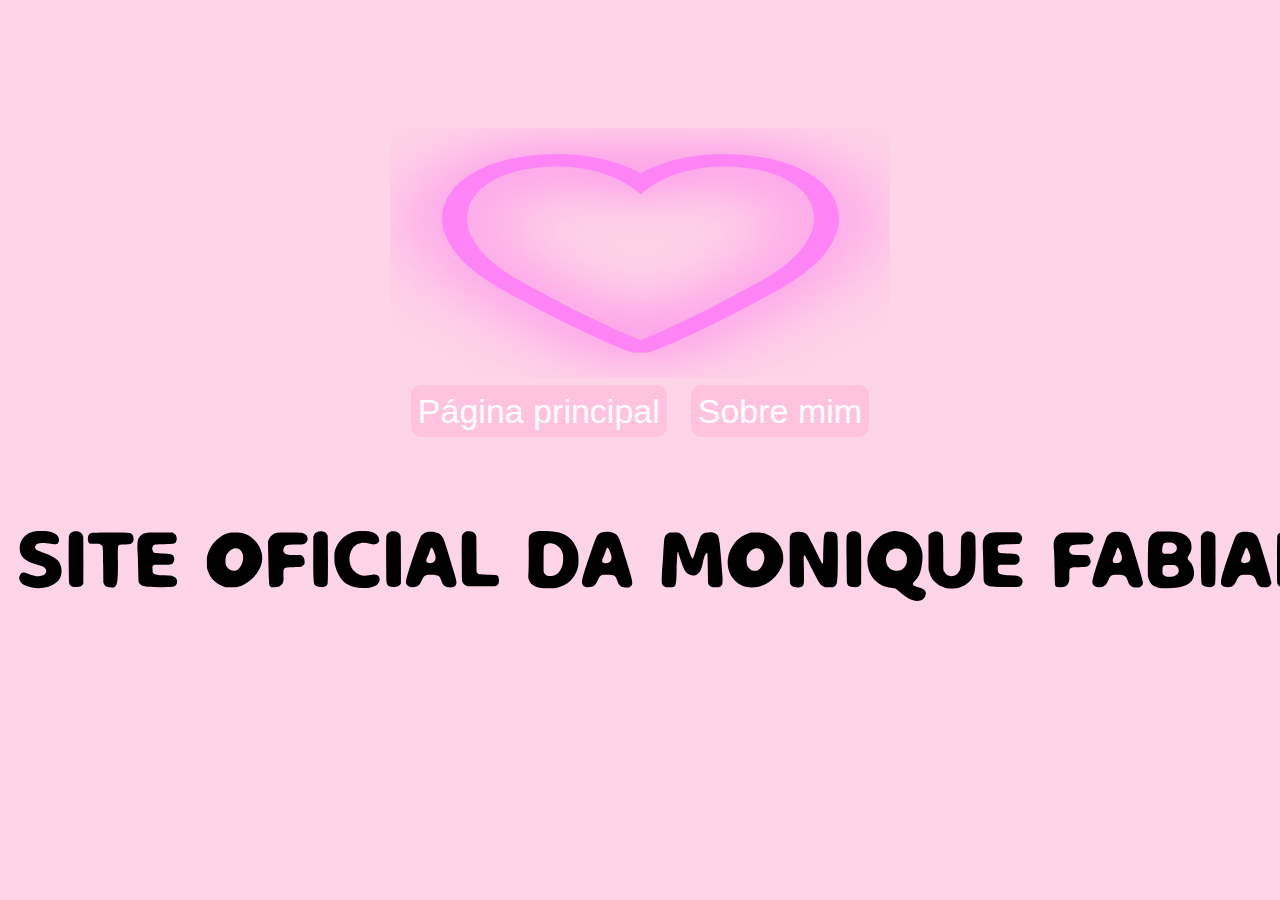
<file: index.html>
<!DOCTYPE html>
<html>

<head>
  <title>Site da 𝕄𝕠𝕟𝕚𝕢𝕦𝕖 🧁🍭</title>
  <link href="style.css" rel="stylesheet" type="text/css" />
  <link href="/img/logo.png" rel="icon">
</head>

<body>
  <div class="all">
     <a href="/">
      <img src="img/logo-1.png" height="100" width="200" class="logo-header" title="que foi?">
    </a>
    <div class="button-align">
      <a class="button-header" href="/principal" title="clica logo">Página principal</a>
      <a class="button-header" href="/sobre" title="owo">Sobre mim</a>
    </div>
    <img class="textolegal" src="img/TEXTOLEGAL.svg" height="70px" width="1346px">
  </div>
</body>

</html>
</file>
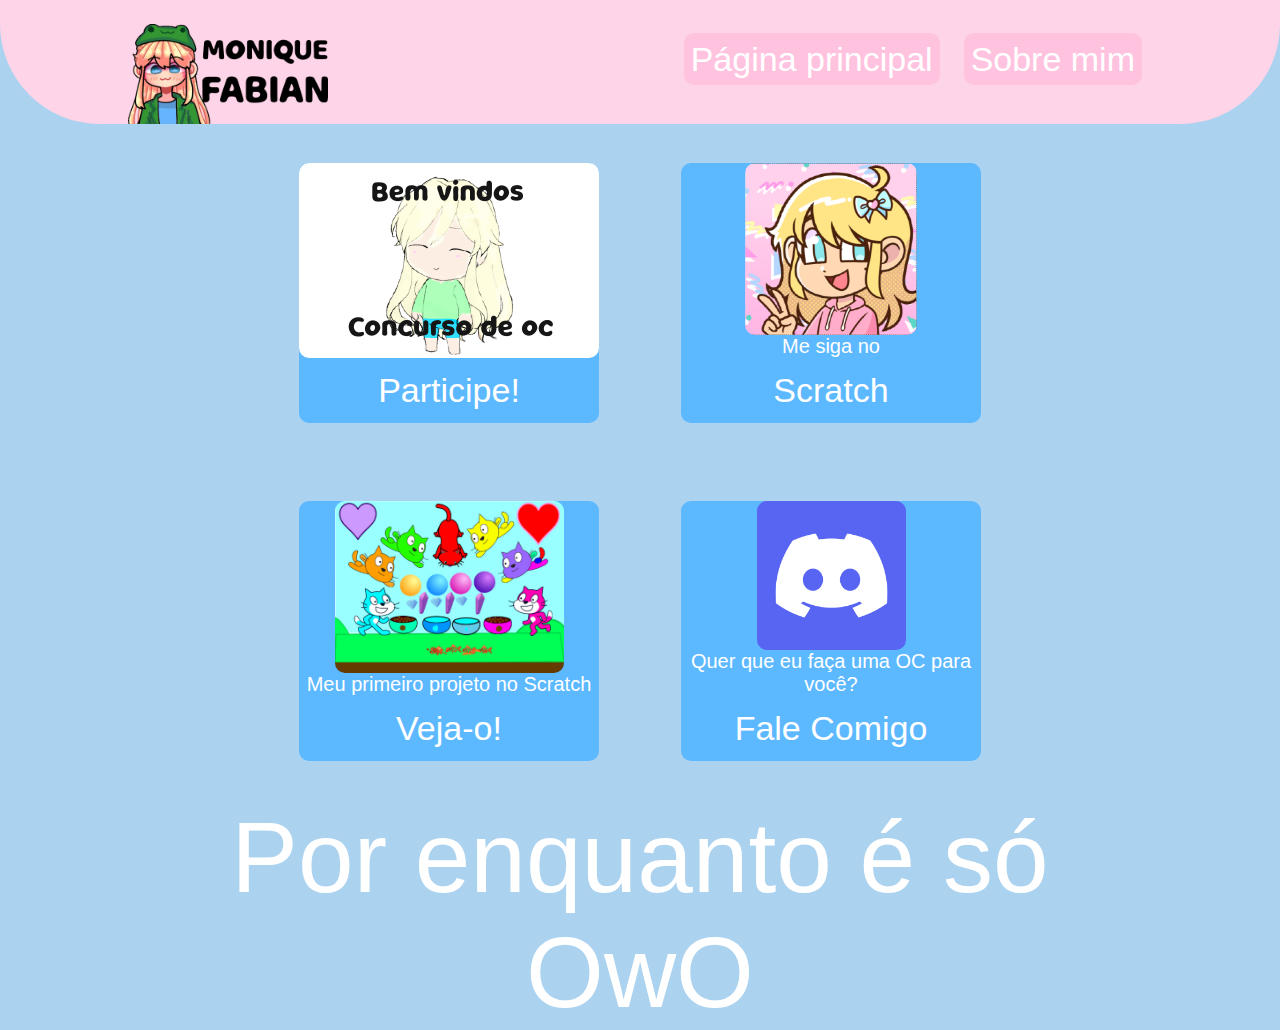
<file: principal/index.html>
<!DOCTYPE html>
<html lang="pt_BR">

<head>
  <title>𝕄𝕠𝕟𝕚𝕢𝕦𝕖 𝔽𝕒𝕓𝕚𝕒𝕟 - Página Principal</title>
  <link href="style.css" rel="stylesheet" type="text/css" />
  <link href="img/logo.png" rel="icon">
</head>

<body>
  <header class="header">
    <a href="/">
      <img src="img/logo-1.png" height="100" width="200" class="logo-header">
    </a>
    <div class="button-align">
      <a class="button-header" href="/principal">Página principal</a>
      <a class="button-header" href="/sobre">Sobre mim</a>
    </div>
  </header>
<div class="all">
  <div class="container">
    <img src="img/concurso-de-oc.jpg" class="img">
    <a href="https://scratch.mit.edu/projects/682896850/" class="button-body">Participe!</a>
  </div>
  <div class="container">
    <img src="img/logo-scratch.png" height="172" width="172" class="img">
    <h class="text">Me siga no</h>
    <a href="https://scratch.mit.edu/users/MoniqueOwO" class="button-body">Scratch</a>
  </div>
  <div class="container">
    <img src="img/projeto.jpg" height="172" width="229" class="img">
    <h class="text">Meu primeiro projeto no Scratch</h>
    <a href="https://scratch.mit.edu/projects/411404304/" class="button-body">Veja-o!</a>
  </div>
  <div class="container">
    <img src="img/discord.png" height="149px" width="149" class="img">
    <h class="text">Quer que eu faça uma OC para você?</h>
    <a class="button-body" title="●ω●Monique●ω●#8321 (Tag do Discord)">Fale Comigo</a>
  </div>
  <h class="title">Por enquanto é só OwO</h>
</div>
</body>

</html>
</file>
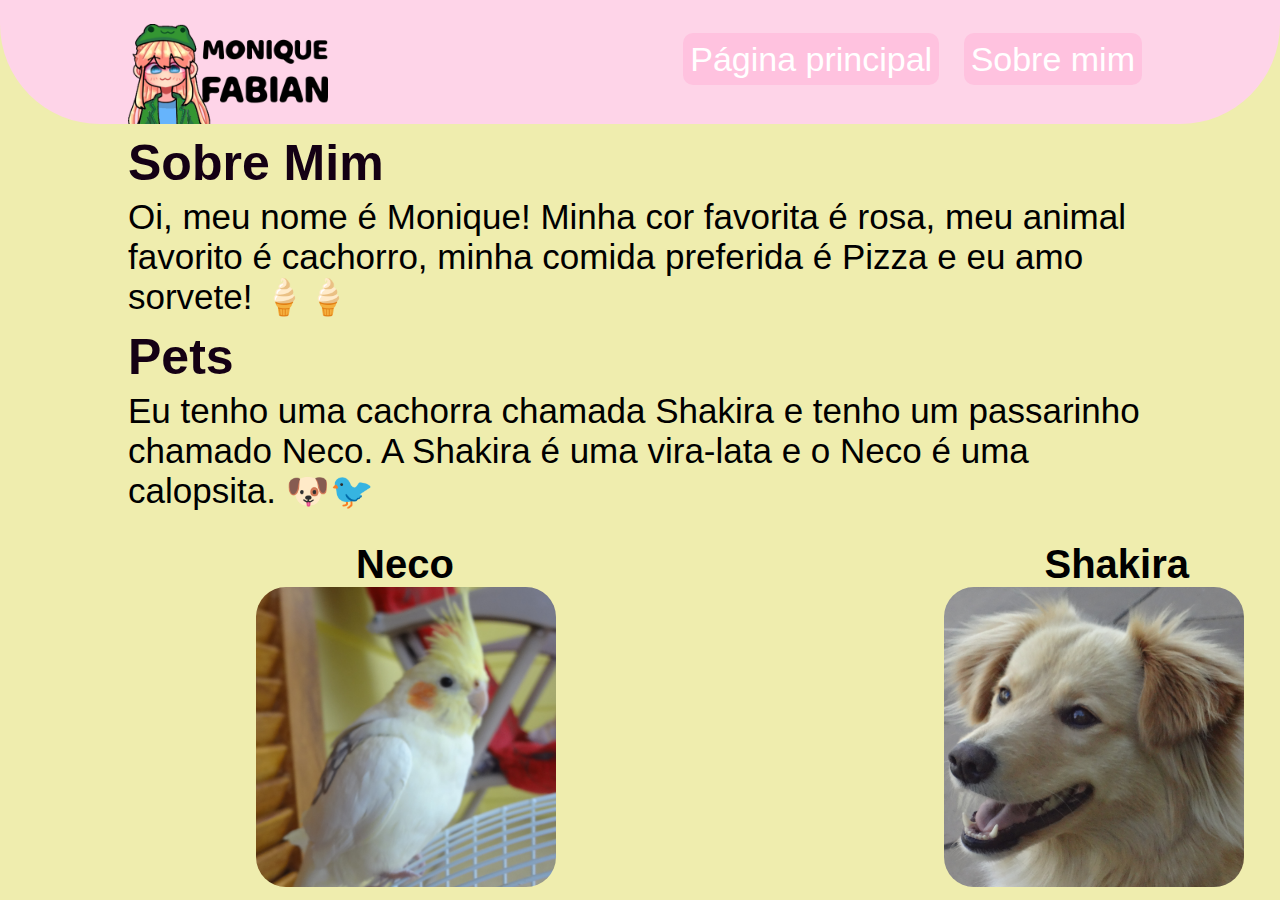
<file: sobre/index.html>
<!DOCTYPE html>
<html>

<head>
  <title>𝕄𝕠𝕟𝕚𝕢𝕦𝕖 𝔽𝕒𝕓𝕚𝕒𝕟 - Sobre</title>
  <link href="style.css" rel="stylesheet" type="text/css" />
  <link href="img/logo-1.png" rel="icon">
</head>

<body>
  <header class="header">
    <a href="/">
      <img src="img/logo.png" height="100" width="200" class="logo-header">
    </a>
    <div class="button-align">
      <a class="button-header" href="/principal">Página principal</a>
      <a class="button-header" href="/sobre">Sobre mim</a>
    </div>
  </header>
  <h class="title">Sobre Mim</h>
  <h class="text">Oi, meu nome é Monique! Minha cor favorita é rosa, meu animal favorito é cachorro, minha comida preferida é Pizza e eu amo sorvete! 🍦🍦</h>
  <h class="title">Pets</h>
  <h class="text">Eu tenho uma cachorra chamada Shakira e tenho um passarinho chamado Neco. A Shakira é uma vira-lata e o Neco é uma calopsita. 🐶🐦  </h>
  <div class="animal-align-neco">
    <h class="animal">Neco</h>
    <img class="img" src="img/neco.jpg" height="300" width="300">
  </div>
  <div class="animal-align-shaki">
    <h class="animal">Shakira</h>
    <img class="img" src="img/shakira.jpg" height="300" width="300"></img>
  </div>
</file>
<file: style.css>
body{
  margin: 0;
  background: #FED4E8;
  text-align: center;
}
.logo-header{
  height: 250px;
  width: 500px;
  transition: all 0.2s ease-in-out;
}
.logo-header:hover{
  opacity: 0.8;
}
.logo-header:active{
  opacity: 0.3;
}
.button-align{
  margin-top: 10px;
  display: block;
}
.button-header {
  background: rgb(255, 194, 223);
  font-size: 34px;
  font-family: sans-serif;
  border-radius: 10px;
  margin: 10px;
  cursor: pointer;
  color: #fff;
  transition: all 0.2s ease-in-out;
  padding: 7px;
  text-decoration: none;
}
.button-header:hover{
  background: rgb(255, 184, 213);
  padding: 10px;
  margin: 7px;
}

.all{
  margin-top: 10%;
  display: block;
  margin-left: auto;
  margin-right: auto;
}

.textolegal{
  display: block;
  margin-top: 100px;
  margin-left: auto;
  margin-right: auto;
}
</file>
<file: principal/style.css>
body{
  margin: 0;
  background: #ABD2EF;
}

.header{
  background: #FED4E8;
  height: 124px;
  border-bottom-right-radius: 100px;
  border-bottom-left-radius: 100px;
}
.logo-header{
  height: 100px;
  width: 200px;
  margin-left: 10%;
  margin-top: 24px;
  transition: all 0.2s ease-in-out;
}
.logo-header:hover{
  opacity: 0.8;
  transform: rotate(5deg)
}.logo-header:active{
  opacity: 0.3;
  transform: rotate(5deg)
}
.button-align {
    text-align: right;
    right: 0;
    margin-right: 10%;
    position: absolute;
    top: 40px;
}
.button-header {
  background: rgb(255, 194, 223);
  font-size: 34px;
  font-family: sans-serif;
  border-radius: 10px;
  margin: 10px;
  cursor: pointer;
  color: #fff;
  transition: all 0.2s ease-in-out;
  padding: 7px;
  text-decoration: none;
}
.button-header:hover{
  background: rgb(255, 184, 213);
  padding: 10px;
  margin: 7px;
}

.all{
  margin-left: 10%;
  margin-right: 10%;
  text-align: center;
}
.container{
  margin-top: 39px;
  margin-bottom: 39px;
  margin-left: 39px;
  margin-right: 39px;
  background: #5cb8ff;
  height: 260px;
  width: 300px;
  border-radius: 10px;
  display: inline-block;
  text-align: center;
}
.button-body {
  background: #5cb8ff;
  font-size: 34px;
  font-family: sans-serif;
  border-radius: 10px;
  cursor: pointer;
  color: #fff;
  transition: all 0.2s ease-in-out;
  padding: 7px;
  text-decoration: none;
  display: inline-block;
  margin-top: 6px;
}
.button-body:hover{
  background: #55a5e2;
  padding: 10px;
  margin-top: 3px;
}
.img{
  display: block;
  border-radius: 10px;
  margin-left: auto;
  margin-right: auto;
}
.text{
  font-size: 20px;
  font-family: sans-serif;
  color: #fff;
  display: block;
}
.title{
  font-size: 100px;
  font-family: sans-serif;
  color: #fff;
  display: block;
}
</file>
<file: sobre/style.css>
body{
  margin: 0;
  font-family: sans-serif;
  background: #efedae;
}

.header{
  background: #FED4E8;
  height: 124px;
  border-bottom-right-radius: 100px;
  border-bottom-left-radius: 100px;
}
.logo-header{
  height: 100px;
  width: 200px;
  margin-left: 10%;
  margin-top: 24px;
  transition: all 0.2s ease-in-out;
}
.logo-header:hover{
  opacity: 0.8;
  transform: rotate(5deg)
}.logo-header:active{
  opacity: 0.3;
  transform: rotate(5deg)
}
.button-align {
    text-align: right;
    right: 0;
    margin-right: 10%;
    position: absolute;
    top: 40px;
}
.button-header {
  background: rgb(255, 194, 223);
  font-size: 34px;
  font-family: sans-serif;
  border-radius: 10px;
  margin: 10px;
  cursor: pointer;
  color: #fff;
  transition: all 0.2s ease-in-out;
  padding: 7px;
  text-decoration: none;
}
.button-header:hover{
  background: rgb(255, 184, 213);
  padding: 10px;
  margin: 7px;
}

.title{
  font-size: 50px;
  font-weight: bold;
  margin-left: 10%;
  margin-top: 10px;
  margin-bottom: 2px;
  color: #140014;
  display: block;
}
.text{
  font-size: 35px;
  margin-left: 10%;
  margin-right: 10%;
  margin-top: 5px;
  margin-bottom: 0px;
  color: #000000;
  display: block;
}
.animal-align-neco{
  margin-top: 30px;
  margin-left: 20%;
  display: inline-block;
  right: 0;
}
.img{
  border-radius: 30px;
  display: block;
}
.animal{
  display: block;
  font-size: 40px;
  font-weight: bold;
  margin-left: 100px;
}
.animal-align-shaki{
  margin-top: 30px;
  margin-left: 30%;
  display: inline-block;
  left: 0;
}
</file>
